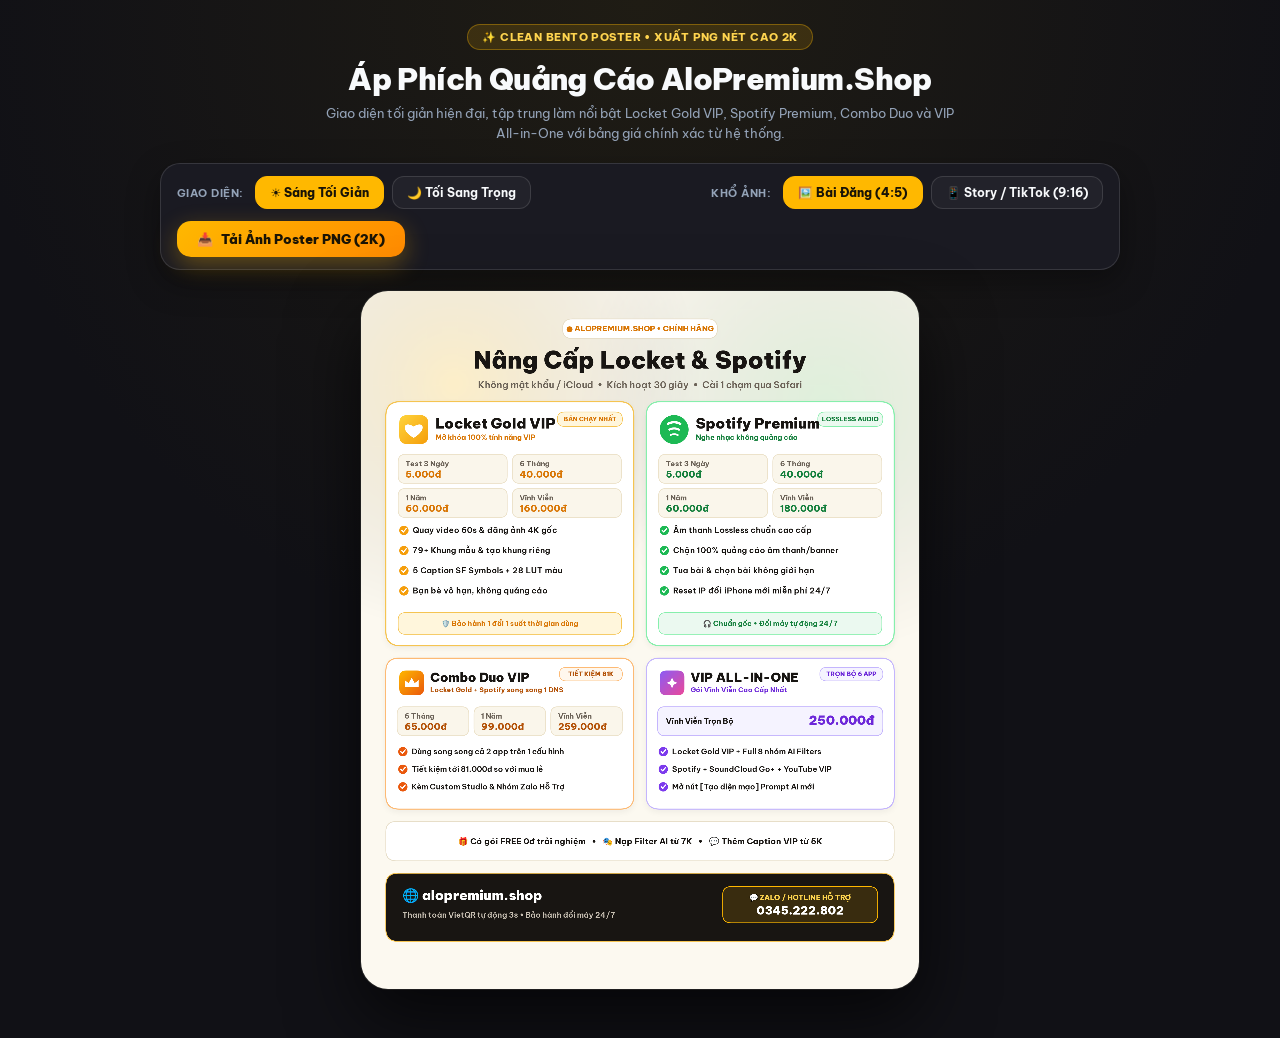
<file: poster_split.html>
<!DOCTYPE html>
<html lang="vi">
<head>
  <meta charset="UTF-8">
  <meta name="viewport" content="width=device-width, initial-scale=1.0">
  <title>Poster Quảng Cáo Tối Giản — AloPremium.Shop</title>
  <link rel="preconnect" href="https://fonts.googleapis.com">
  <link rel="preconnect" href="https://fonts.gstatic.com" crossorigin>
  <link href="https://fonts.googleapis.com/css2?family=Be+Vietnam+Pro:wght@500;600;700;800;900&family=Fredoka:wght@600;700&display=swap" rel="stylesheet">
  <style>
    :root {
      --bg-page: #111116;
      --card-ui: #1A1A22;
      --border-ui: rgba(255, 255, 255, 0.12);
      --text-ui: #F8FAFC;
      --muted-ui: #94A3B8;
      --accent: #FFB800;
    }
    * { box-sizing: border-box; margin: 0; padding: 0; }
    body {
      font-family: 'Be Vietnam Pro', system-ui, -apple-system, BlinkMacSystemFont, sans-serif;
      background: radial-gradient(circle at top center, #1F1C14 0%, var(--bg-page) 55%);
      color: var(--text-ui);
      min-height: 100vh;
      padding: 24px 16px 48px;
      display: flex;
      flex-direction: column;
      align-items: center;
    }
    .studio-wrap {
      width: 100%;
      max-width: 960px;
      display: flex;
      flex-direction: column;
      align-items: center;
      gap: 20px;
    }
    .studio-head {
      text-align: center;
      max-width: 640px;
    }
    .studio-badge {
      display: inline-flex;
      align-items: center;
      gap: 6px;
      padding: 5px 14px;
      border-radius: 999px;
      background: rgba(255, 184, 0, 0.14);
      border: 1px solid rgba(255, 184, 0, 0.35);
      color: #FFD54F;
      font-size: 11px;
      font-weight: 800;
      letter-spacing: 0.04em;
      text-transform: uppercase;
      margin-bottom: 10px;
    }
    .studio-head h1 {
      font-size: clamp(22px, 3vw, 30px);
      font-weight: 900;
      letter-spacing: -0.02em;
      margin-bottom: 6px;
    }
    .studio-head p {
      font-size: 13px;
      color: var(--muted-ui);
      line-height: 1.5;
    }
    .toolbar {
      width: 100%;
      background: var(--card-ui);
      border: 1px solid var(--border-ui);
      border-radius: 20px;
      padding: 12px 16px;
      display: flex;
      flex-wrap: wrap;
      align-items: center;
      justify-content: space-between;
      gap: 12px;
      box-shadow: 0 12px 32px rgba(0, 0, 0, 0.35);
    }
    .ctrl-group {
      display: flex;
      flex-wrap: wrap;
      align-items: center;
      gap: 8px;
    }
    .ctrl-label {
      font-size: 11px;
      font-weight: 700;
      color: var(--muted-ui);
      text-transform: uppercase;
      letter-spacing: 0.04em;
      margin-right: 4px;
    }
    .pill-btn {
      border: 1px solid var(--border-ui);
      background: rgba(255, 255, 255, 0.04);
      color: var(--text-ui);
      padding: 8px 14px;
      border-radius: 12px;
      font-family: inherit;
      font-size: 12px;
      font-weight: 700;
      cursor: pointer;
      transition: all 0.18s ease;
    }
    .pill-btn:hover { background: rgba(255, 255, 255, 0.1); }
    .pill-btn.active {
      background: var(--accent);
      color: #181307;
      border-color: var(--accent);
      font-weight: 800;
    }
    .btn-download {
      border: none;
      background: linear-gradient(135deg, #FFB800 0%, #FF8A00 100%);
      color: #1A1405;
      padding: 10px 20px;
      border-radius: 14px;
      font-family: inherit;
      font-size: 13px;
      font-weight: 900;
      cursor: pointer;
      box-shadow: 0 8px 24px rgba(255, 184, 0, 0.32);
      transition: transform 0.15s ease, filter 0.15s ease;
      display: inline-flex;
      align-items: center;
      gap: 8px;
    }
    .btn-download:hover { filter: brightness(1.06); transform: translateY(-1px); }
    .btn-download:active { transform: translateY(0); }
    .preview-shell {
      width: 100%;
      max-width: 560px;
      border-radius: 28px;
      overflow: hidden;
      border: 1px solid var(--border-ui);
      box-shadow: 0 28px 70px rgba(0, 0, 0, 0.65);
      background: #000;
    }
    .preview-shell.story { max-width: 420px; }
    canvas {
      display: block;
      width: 100%;
      height: auto;
    }
  </style>
</head>
<body>

  <div class="studio-wrap">
    <div class="studio-head">
      <div class="studio-badge">✨ Clean Bento Poster • Xuất PNG Nét Cao 2K</div>
      <h1>Áp Phích Quảng Cáo AloPremium.Shop</h1>
      <p>Giao diện tối giản hiện đại, tập trung làm nổi bật Locket Gold VIP, Spotify Premium, Combo Duo và VIP All-in-One với bảng giá chính xác từ hệ thống.</p>
    </div>

    <div class="toolbar">
      <div class="ctrl-group">
        <span class="ctrl-label">Giao diện:</span>
        <button type="button" class="pill-btn active" id="themeBtn_light" onclick="setTheme('light')">☀️ Sáng Tối Giản</button>
        <button type="button" class="pill-btn" id="themeBtn_dark" onclick="setTheme('dark')">🌙 Tối Sang Trọng</button>
      </div>

      <div class="ctrl-group">
        <span class="ctrl-label">Khổ ảnh:</span>
        <button type="button" class="pill-btn active" id="ratioBtn_post" onclick="setRatio('post')">🖼️ Bài Đăng (4:5)</button>
        <button type="button" class="pill-btn" id="ratioBtn_story" onclick="setRatio('story')">📱 Story / TikTok (9:16)</button>
      </div>

      <button type="button" class="btn-download" onclick="downloadPosterPng()">
        <span>📥</span> Tải Ảnh Poster PNG (2K)
      </button>
    </div>

    <div class="preview-shell" id="previewShell">
      <canvas id="posterCanvas"></canvas>
    </div>
  </div>

  <script>
    const canvas = document.getElementById('posterCanvas');
    const ctx = canvas.getContext('2d');

    const STATE = {
      theme: 'light', // 'light' | 'dark'
      ratio: 'post',  // 'post' (4:5 -> 1080x1350 @2x) | 'story' (9:16 -> 1080x1920 @2x)
    };

    const THEMES = {
      light: {
        bg: '#FCF9F0',
        glowL: 'rgba(255, 184, 0, 0.16)',
        glowR: 'rgba(29, 185, 84, 0.13)',
        ink: '#181512',
        muted: '#6B6257',
        subtle: '#9A8F80',
        pillBg: '#FFFFFF',
        pillBorder: '#E7DEC8',
        cardBg: '#FFFFFF',
        cardBorder: '#E9DFC9',
        subCardBg: '#FAF6EB',
        subCardBorder: '#ECE2CA',
        footerBg: '#181512',
        footerText: '#FFFFFF',
        footerMuted: '#C7BFB2',
        locketAccent: '#D97706',
        locketSoft: '#FFF6DC',
        locketBorder: '#F5C451',
        spotifyAccent: '#15803D',
        spotifySoft: '#EBF9F0',
        spotifyBorder: '#86EFAC',
        comboAccent: '#B45309',
        comboSoft: '#FFF7ED',
        comboBorder: '#FDBA74',
        allAccent: '#6D28D9',
        allSoft: '#F5F3FF',
        allBorder: '#C4B5FD',
      },
      dark: {
        bg: '#0E0F14',
        glowL: 'rgba(255, 184, 0, 0.18)',
        glowR: 'rgba(29, 185, 84, 0.15)',
        ink: '#F8FAFC',
        muted: '#A1A1AA',
        subtle: '#71717A',
        pillBg: '#171922',
        pillBorder: '#2A2D3B',
        cardBg: '#151720',
        cardBorder: '#272A38',
        subCardBg: '#1C1F2B',
        subCardBorder: '#2E3244',
        footerBg: '#171923',
        footerText: '#FFFFFF',
        footerMuted: '#A1A1AA',
        locketAccent: '#FFB800',
        locketSoft: 'rgba(255, 184, 0, 0.12)',
        locketBorder: 'rgba(255, 184, 0, 0.45)',
        spotifyAccent: '#22C55E',
        spotifySoft: 'rgba(34, 197, 94, 0.12)',
        spotifyBorder: 'rgba(34, 197, 94, 0.42)',
        comboAccent: '#FB923C',
        comboSoft: 'rgba(251, 146, 60, 0.12)',
        comboBorder: 'rgba(251, 146, 60, 0.42)',
        allAccent: '#A78BFA',
        allSoft: 'rgba(167, 139, 250, 0.12)',
        allBorder: 'rgba(167, 139, 250, 0.42)',
      }
    };

    const FONT_SANS = '"Be Vietnam Pro", system-ui, -apple-system, sans-serif';
    const FONT_DISPLAY = '"Fredoka", "Be Vietnam Pro", system-ui, sans-serif';

    function setTheme(t) {
      STATE.theme = t;
      document.getElementById('themeBtn_light').classList.toggle('active', t === 'light');
      document.getElementById('themeBtn_dark').classList.toggle('active', t === 'dark');
      renderPoster();
    }

    function setRatio(r) {
      STATE.ratio = r;
      document.getElementById('ratioBtn_post').classList.toggle('active', r === 'post');
      document.getElementById('ratioBtn_story').classList.toggle('active', r === 'story');
      document.getElementById('previewShell').classList.toggle('story', r === 'story');
      renderPoster();
    }

    function roundPath(x, y, w, h, r) {
      const rad = Math.min(r, w / 2, h / 2);
      ctx.beginPath();
      ctx.moveTo(x + rad, y);
      ctx.lineTo(x + w - rad, y);
      ctx.quadraticCurveTo(x + w, y, x + w, y + rad);
      ctx.lineTo(x + w, y + h - rad);
      ctx.quadraticCurveTo(x + w, y + h, x + w - rad, y + h);
      ctx.lineTo(x + rad, y + h);
      ctx.quadraticCurveTo(x, y + h, x, y + h - rad);
      ctx.lineTo(x, y + rad);
      ctx.quadraticCurveTo(x, y, x + rad, y);
      ctx.closePath();
    }

    function fillStrokeCard(x, y, w, h, r, fill, stroke, lineW = 2, shadowColor = null) {
      ctx.save();
      if (shadowColor) {
        ctx.shadowColor = shadowColor;
        ctx.shadowBlur = 28;
        ctx.shadowOffsetY = 10;
      }
      roundPath(x, y, w, h, r);
      ctx.fillStyle = fill;
      ctx.fill();
      ctx.restore();

      if (stroke) {
        ctx.save();
        roundPath(x, y, w, h, r);
        ctx.lineWidth = lineW;
        ctx.strokeStyle = stroke;
        ctx.stroke();
        ctx.restore();
      }
    }

    // Icon Vector: Locket Gold (Nền vàng bo góc + Trái tim trắng)
    function drawLocketIcon(cx, cy, size) {
      const x = cx - size / 2;
      const y = cy - size / 2;
      ctx.save();
      const g = ctx.createLinearGradient(x, y, x + size, y + size);
      g.addColorStop(0, '#FFD43B');
      g.addColorStop(1, '#F59E0B');
      roundPath(x, y, size, size, size * 0.28);
      ctx.fillStyle = g;
      ctx.fill();

      // White heart inside
      ctx.fillStyle = '#FFFFFF';
      const s = size * 0.25;
      ctx.beginPath();
      ctx.moveTo(cx, cy + s * 1.15);
      ctx.bezierCurveTo(cx - s * 1.9, cy + s * 0.05, cx - s * 1.4, cy - s * 1.3, cx, cy - s * 0.42);
      ctx.bezierCurveTo(cx + s * 1.4, cy - s * 1.3, cx + s * 1.9, cy + s * 0.05, cx, cy + s * 1.15);
      ctx.fill();
      ctx.restore();
    }

    // Icon Vector: Spotify (Tròn xanh + 3 sóng trắng)
    function drawSpotifyIcon(cx, cy, size) {
      const r = size / 2;
      ctx.save();
      ctx.beginPath();
      ctx.arc(cx, cy, r, 0, Math.PI * 2);
      ctx.fillStyle = '#1DB954';
      ctx.fill();

      ctx.strokeStyle = '#FFFFFF';
      ctx.lineCap = 'round';
      const arcs = [
        { dy: -r * 0.16, rad: r * 0.85, w: r * 0.16, a0: -2.08, a1: -1.04 },
        { dy: r * 0.12,  rad: r * 0.7,  w: r * 0.14, a0: -2.05, a1: -1.07 },
        { dy: r * 0.38,  rad: r * 0.56, w: r * 0.12, a0: -2.02, a1: -1.10 },
      ];
      arcs.forEach(a => {
        ctx.lineWidth = a.w;
        ctx.beginPath();
        ctx.arc(cx, cy + a.dy + r * 0.5, a.rad, a.a0, a.a1);
        ctx.stroke();
      });
      ctx.restore();
    }

    // Icon Vector: Crown (Combo Duo)
    function drawCrownIcon(cx, cy, size) {
      const x = cx - size / 2;
      const y = cy - size / 2;
      ctx.save();
      const g = ctx.createLinearGradient(x, y, x + size, y + size);
      g.addColorStop(0, '#FFB800');
      g.addColorStop(1, '#EA580C');
      roundPath(x, y, size, size, size * 0.28);
      ctx.fillStyle = g;
      ctx.fill();

      ctx.fillStyle = '#FFFFFF';
      const w = size * 0.56;
      const h = size * 0.38;
      const lx = cx - w / 2;
      const by = cy + h * 0.45;
      ctx.beginPath();
      ctx.moveTo(lx, by);
      ctx.lineTo(lx, cy - h * 0.3);
      ctx.lineTo(cx - w * 0.22, cy + h * 0.02);
      ctx.lineTo(cx, cy - h * 0.55);
      ctx.lineTo(cx + w * 0.22, cy + h * 0.02);
      ctx.lineTo(lx + w, cy - h * 0.3);
      ctx.lineTo(lx + w, by);
      ctx.closePath();
      ctx.fill();
      ctx.restore();
    }

    // Icon Vector: Sparkle (All-in-One)
    function drawSparkleIcon(cx, cy, size) {
      const x = cx - size / 2;
      const y = cy - size / 2;
      ctx.save();
      const g = ctx.createLinearGradient(x, y, x + size, y + size);
      g.addColorStop(0, '#8B5CF6');
      g.addColorStop(1, '#EC4899');
      roundPath(x, y, size, size, size * 0.28);
      ctx.fillStyle = g;
      ctx.fill();

      ctx.fillStyle = '#FFFFFF';
      const s = size * 0.3;
      ctx.beginPath();
      ctx.moveTo(cx, cy - s);
      ctx.quadraticCurveTo(cx, cy, cx + s, cy);
      ctx.quadraticCurveTo(cx, cy, cx, cy + s);
      ctx.quadraticCurveTo(cx, cy, cx - s, cy);
      ctx.quadraticCurveTo(cx, cy, cx, cy - s);
      ctx.fill();
      ctx.restore();
    }

    function drawCheckLine(x, y, text, colorAccent, textColor, fontSize = 18) {
      ctx.save();
      ctx.fillStyle = colorAccent;
      ctx.beginPath();
      ctx.arc(x + 9, y - 5, 9, 0, Math.PI * 2);
      ctx.fill();

      ctx.strokeStyle = '#FFFFFF';
      ctx.lineWidth = 2.4;
      ctx.lineCap = 'round';
      ctx.lineJoin = 'round';
      ctx.beginPath();
      ctx.moveTo(x + 5, y - 5);
      ctx.lineTo(x + 8, y - 2);
      ctx.lineTo(x + 13.5, y - 8.5);
      ctx.stroke();

      ctx.fillStyle = textColor;
      ctx.font = `600 ${fontSize}px ${FONT_SANS}`;
      ctx.textAlign = 'left';
      ctx.fillText(text, x + 26, y);
      ctx.restore();
    }

    function drawPricePillsGrid(x, y, w, items, subBg, subBorder, ink, accentColor, isTwoByTwo = true) {
      const gap = 10;
      const cols = isTwoByTwo ? 2 : items.length;
      const cellW = (w - gap * (cols - 1)) / cols;
      const cellH = 56;
      items.forEach((it, idx) => {
        const col = idx % cols;
        const row = Math.floor(idx / cols);
        const cx = x + col * (cellW + gap);
        const cy = y + row * (cellH + gap);
        fillStrokeCard(cx, cy, cellW, cellH, 14, subBg, subBorder, 1.5);

        ctx.textAlign = 'left';
        ctx.fillStyle = ink;
        ctx.font = `700 14px ${FONT_SANS}`;
        ctx.fillText(it.label, cx + 14, cy + 23);

        ctx.fillStyle = accentColor;
        ctx.font = `800 18px ${FONT_SANS}`;
        ctx.fillText(it.price, cx + 14, cy + 45);
      });
    }

    function renderPoster() {
      const W = 1080;
      const H = STATE.ratio === 'story' ? 1920 : 1350;
      const DPR = 2; // Render 2K nét căng

      canvas.width = W * DPR;
      canvas.height = H * DPR;
      ctx.setTransform(DPR, 0, 0, DPR, 0, 0);

      const T = THEMES[STATE.theme];
      const isStory = STATE.ratio === 'story';
      const pad = 48;
      const shadow = STATE.theme === 'light' ? 'rgba(24, 21, 18, 0.06)' : 'rgba(0, 0, 0, 0.35)';

      // 1. Nền sạch + Ánh sáng nhẹ 2 góc
      ctx.fillStyle = T.bg;
      ctx.fillRect(0, 0, W, H);

      const g1 = ctx.createRadialGradient(180, 180, 10, 180, 180, 480);
      g1.addColorStop(0, T.glowL);
      g1.addColorStop(1, 'transparent');
      ctx.fillStyle = g1;
      ctx.fillRect(0, 0, W, H);

      const g2 = ctx.createRadialGradient(W - 180, 220, 10, W - 180, 220, 480);
      g2.addColorStop(0, T.glowR);
      g2.addColorStop(1, 'transparent');
      ctx.fillStyle = g2;
      ctx.fillRect(0, 0, W, H);

      // 2. HEADER TỐI GIẢN
      let curY = isStory ? 112 : 54;

      // Brand pill
      fillStrokeCard(W / 2 - 150, curY, 300, 38, 19, T.pillBg, T.pillBorder, 1.5);
      ctx.textAlign = 'center';
      ctx.fillStyle = T.locketAccent;
      ctx.font = `800 15px ${FONT_SANS}`;
      ctx.fillText('● ALOPREMIUM.SHOP • CHÍNH HÃNG', W / 2, curY + 24);
      curY += 62;

      // Headline
      ctx.fillStyle = T.ink;
      ctx.font = `900 ${isStory ? 54 : 46}px ${FONT_SANS}`;
      ctx.fillText('Nâng Cấp Locket & Spotify', W / 2, curY + 34);
      curY += 54;

      ctx.fillStyle = T.muted;
      ctx.font = `600 18px ${FONT_SANS}`;
      ctx.fillText('Không mật khẩu / iCloud  •  Kích hoạt 30 giây  •  Cài 1 chạm qua Safari', W / 2, curY + 18);
      curY += isStory ? 56 : 44;

      // 3. HÀNG 1 (2 CỘT LỚN): LOCKET GOLD VIP & SPOTIFY PREMIUM
      const colGap = 24;
      const halfW = (W - pad * 2 - colGap) / 2;
      const topCardH = isStory ? 620 : 472;

      // --- CARD TRÁI: LOCKET GOLD VIP ---
      const lx = pad;
      fillStrokeCard(lx, curY, halfW, topCardH, 28, T.cardBg, T.locketBorder, 2.2, shadow);
      fillStrokeCard(lx + halfW - 148, curY + 20, 126, 28, 14, T.locketSoft, T.locketBorder, 1.2);
      ctx.textAlign = 'center';
      ctx.fillStyle = T.locketAccent;
      ctx.font = `800 12px ${FONT_SANS}`;
      ctx.fillText('BÁN CHẠY NHẤT', lx + halfW - 85, curY + 38);

      drawLocketIcon(lx + 54, curY + 54, 56);
      ctx.textAlign = 'left';
      ctx.fillStyle = T.ink;
      ctx.font = `900 28px ${FONT_SANS}`;
      ctx.fillText('Locket Gold VIP', lx + 96, curY + 52);
      ctx.fillStyle = T.locketAccent;
      ctx.font = `700 14px ${FONT_SANS}`;
      ctx.fillText('Mở khóa 100% tính năng VIP', lx + 96, curY + 74);

      // Lưới giá 4 gói Locket
      drawPricePillsGrid(
        lx + 24, curY + 102, halfW - 48,
        [
          { label: 'Test 3 Ngày', price: '5.000đ' },
          { label: '6 Tháng', price: '40.000đ' },
          { label: '1 Năm', price: '60.000đ' },
          { label: 'Vĩnh Viễn', price: '160.000đ' },
        ],
        T.subCardBg, T.subCardBorder, T.muted, T.locketAccent, true
      );

      // Tính năng Locket
      const lkFeats = [
        'Quay video 60s & đăng ảnh 4K gốc',
        '79+ Khung mẫu & tạo khung riêng',
        '5 Caption SF Symbols + 28 LUT màu',
        'Bạn bè vô hạn, không quảng cáo',
      ];
      let fyL = curY + (isStory ? 276 : 254);
      const featStep = isStory ? 56 : 39;
      lkFeats.forEach(ft => {
        drawCheckLine(lx + 26, fyL, ft, '#F59E0B', T.ink, isStory ? 17 : 15.5);
        fyL += featStep;
      });

      // Thanh cam kết đáy thẻ Locket
      const badgeBotH = isStory ? 54 : 42;
      const badgeBotY = curY + topCardH - badgeBotH - 22;
      fillStrokeCard(lx + 24, badgeBotY, halfW - 48, badgeBotH, 14, T.locketSoft, T.locketBorder, 1.2);
      ctx.textAlign = 'center';
      ctx.fillStyle = T.locketAccent;
      ctx.font = `700 ${isStory ? 15 : 13.5}px ${FONT_SANS}`;
      ctx.fillText('🛡️ Bảo hành 1 đổi 1 suốt thời gian dùng', lx + halfW / 2, badgeBotY + (badgeBotH / 2 + 5));

      // --- CARD PHẢI: SPOTIFY PREMIUM ---
      const rx = pad + halfW + colGap;
      fillStrokeCard(rx, curY, halfW, topCardH, 28, T.cardBg, T.spotifyBorder, 2.2, shadow);
      fillStrokeCard(rx + halfW - 148, curY + 20, 126, 28, 14, T.spotifySoft, T.spotifyBorder, 1.2);
      ctx.textAlign = 'center';
      ctx.fillStyle = T.spotifyAccent;
      ctx.font = `800 12px ${FONT_SANS}`;
      ctx.fillText('LOSSLESS AUDIO', rx + halfW - 85, curY + 38);

      drawSpotifyIcon(rx + 54, curY + 54, 56);
      ctx.textAlign = 'left';
      ctx.fillStyle = T.ink;
      ctx.font = `900 28px ${FONT_SANS}`;
      ctx.fillText('Spotify Premium', rx + 96, curY + 52);
      ctx.fillStyle = T.spotifyAccent;
      ctx.font = `700 14px ${FONT_SANS}`;
      ctx.fillText('Nghe nhạc không quảng cáo', rx + 96, curY + 74);

      // Lưới giá 4 gói Spotify
      drawPricePillsGrid(
        rx + 24, curY + 102, halfW - 48,
        [
          { label: 'Test 3 Ngày', price: '5.000đ' },
          { label: '6 Tháng', price: '40.000đ' },
          { label: '1 Năm', price: '60.000đ' },
          { label: 'Vĩnh Viễn', price: '180.000đ' },
        ],
        T.subCardBg, T.subCardBorder, T.muted, T.spotifyAccent, true
      );

      // Tính năng Spotify
      const spFeats = [
        'Âm thanh Lossless chuẩn cao cấp',
        'Chặn 100% quảng cáo âm thanh/banner',
        'Tua bài & chọn bài không giới hạn',
        'Reset IP đổi iPhone mới miễn phí 24/7',
      ];
      let fyR = curY + (isStory ? 276 : 254);
      spFeats.forEach(ft => {
        drawCheckLine(rx + 26, fyR, ft, '#1DB954', T.ink, isStory ? 17 : 15.5);
        fyR += featStep;
      });

      fillStrokeCard(rx + 24, badgeBotY, halfW - 48, badgeBotH, 14, T.spotifySoft, T.spotifyBorder, 1.2);
      ctx.textAlign = 'center';
      ctx.fillStyle = T.spotifyAccent;
      ctx.font = `700 ${isStory ? 15 : 13.5}px ${FONT_SANS}`;
      ctx.fillText('🎧 Chuẩn gốc • Đổi máy tự động 24/7', rx + halfW / 2, badgeBotY + (badgeBotH / 2 + 5));

      curY += topCardH + (isStory ? 32 : 24);

      // 4. HÀNG 2 (2 CỘT): COMBO DUO VIP & VIP ALL-IN-ONE
      const midCardH = isStory ? 392 : 292;

      // --- CARD TRÁI: COMBO DUO VIP ---
      fillStrokeCard(lx, curY, halfW, midCardH, 26, T.cardBg, T.comboBorder, 2, shadow);
      fillStrokeCard(lx + halfW - 144, curY + 18, 122, 26, 13, T.comboSoft, T.comboBorder, 1.2);
      ctx.textAlign = 'center';
      ctx.fillStyle = T.comboAccent;
      ctx.font = `800 12px ${FONT_SANS}`;
      ctx.fillText('TIẾT KIỆM 81K', lx + halfW - 83, curY + 35);

      drawCrownIcon(lx + 50, curY + 48, 48);
      ctx.textAlign = 'left';
      ctx.fillStyle = T.ink;
      ctx.font = `900 24px ${FONT_SANS}`;
      ctx.fillText('Combo Duo VIP', lx + 86, curY + 46);
      ctx.fillStyle = T.comboAccent;
      ctx.font = `700 13px ${FONT_SANS}`;
      ctx.fillText('Locket Gold + Spotify song song 1 DNS', lx + 86, curY + 66);

      drawPricePillsGrid(
        lx + 22, curY + 94, halfW - 44,
        [
          { label: '6 Tháng', price: '65.000đ' },
          { label: '1 Năm', price: '99.000đ' },
          { label: 'Vĩnh Viễn', price: '259.000đ' },
        ],
        T.subCardBg, T.subCardBorder, T.muted, T.comboAccent, false
      );

      drawCheckLine(lx + 24, curY + (isStory ? 196 : 186), 'Dùng song song cả 2 app trên 1 cấu hình', '#EA580C', T.ink, 15);
      drawCheckLine(lx + 24, curY + (isStory ? 236 : 220), 'Tiết kiệm tới 81.000đ so với mua lẻ', '#EA580C', T.ink, 15);
      drawCheckLine(lx + 24, curY + (isStory ? 276 : 254), 'Kèm Custom Studio & Nhóm Zalo Hỗ Trợ', '#EA580C', T.ink, 15);
      if (isStory) {
        drawCheckLine(lx + 24, curY + 316, 'Cài 1 chạm qua Safari, bảo hành đổi máy', '#EA580C', T.ink, 15);
      }

      // --- CARD PHẢI: VIP ALL-IN-ONE ---
      fillStrokeCard(rx, curY, halfW, midCardH, 26, T.cardBg, T.allBorder, 2, shadow);
      fillStrokeCard(rx + halfW - 144, curY + 18, 122, 26, 13, T.allSoft, T.allBorder, 1.2);
      ctx.textAlign = 'center';
      ctx.fillStyle = T.allAccent;
      ctx.font = `800 12px ${FONT_SANS}`;
      ctx.fillText('TRỌN BỘ 6 APP', rx + halfW - 83, curY + 35);

      drawSparkleIcon(rx + 50, curY + 48, 48);
      ctx.textAlign = 'left';
      ctx.fillStyle = T.ink;
      ctx.font = `900 24px ${FONT_SANS}`;
      ctx.fillText('VIP ALL-IN-ONE', rx + 86, curY + 46);
      ctx.fillStyle = T.allAccent;
      ctx.font = `700 13px ${FONT_SANS}`;
      ctx.fillText('Gói Vĩnh Viễn Cao Cấp Nhất', rx + 86, curY + 66);

      // Price hero box
      fillStrokeCard(rx + 22, curY + 94, halfW - 44, 56, 14, T.allSoft, T.allBorder, 1.5);
      ctx.textAlign = 'left';
      ctx.fillStyle = T.ink;
      ctx.font = `700 15px ${FONT_SANS}`;
      ctx.fillText('Vĩnh Viễn Trọn Bộ', rx + 38, curY + 127);
      ctx.textAlign = 'right';
      ctx.fillStyle = T.allAccent;
      ctx.font = `900 24px ${FONT_SANS}`;
      ctx.fillText('250.000đ', rx + halfW - 38, curY + 129);

      drawCheckLine(rx + 24, curY + (isStory ? 196 : 186), 'Locket Gold VIP + Full 8 nhóm AI Filters', '#7C3AED', T.ink, 15);
      drawCheckLine(rx + 24, curY + (isStory ? 236 : 220), 'Spotify + SoundCloud Go+ + YouTube VIP', '#7C3AED', T.ink, 15);
      drawCheckLine(rx + 24, curY + (isStory ? 276 : 254), 'Mở nút [Tạo diện mạo] Prompt AI mới', '#7C3AED', T.ink, 15);
      if (isStory) {
        drawCheckLine(rx + 24, curY + 316, 'Hỗ trợ cài đặt & kích hoạt riêng từ Admin', '#7C3AED', T.ink, 15);
      }

      curY += midCardH + (isStory ? 32 : 24);

      // 5. THANH FREE + ADDONS GỌN GÀNG
      const stripH = isStory ? 142 : 76;
      fillStrokeCard(pad, curY, W - pad * 2, stripH, 20, T.pillBg, T.pillBorder, 1.5);
      if (isStory) {
        ctx.textAlign = 'center';
        ctx.fillStyle = T.ink;
        ctx.font = `800 18px ${FONT_SANS}`;
        ctx.fillText('🎁 Có sẵn gói Locket Gold FREE 0đ trải nghiệm (Video 30s, không quảng cáo)', W / 2, curY + 50);
        ctx.fillStyle = T.muted;
        ctx.font = `600 16px ${FONT_SANS}`;
        ctx.fillText('Add-ons Studio: Filter AI 20/50/100 lượt (từ 7K)  •  Caption +10/+30 (từ 5K)', W / 2, curY + 98);
      } else {
        ctx.textAlign = 'center';
        ctx.fillStyle = T.ink;
        ctx.font = `700 16px ${FONT_SANS}`;
        ctx.fillText('🎁 Có gói FREE 0đ trải nghiệm   •   🎭 Nạp Filter AI từ 7K   •   💬 Thêm Caption VIP từ 5K', W / 2, curY + 44);
      }

      curY += stripH + (isStory ? 32 : 24);

      // 6. CHÂN TRANG CTA RÕ RÀNG
      const footerH = isStory ? 228 : 132;
      fillStrokeCard(pad, curY, W - pad * 2, footerH, 24, T.footerBg, T.locketBorder, 1.8);
      if (isStory) {
        ctx.textAlign = 'center';
        ctx.fillStyle = '#FFB800';
        ctx.font = `900 32px ${FONT_SANS}`;
        ctx.fillText('🌐 https://alopremium.shop', W / 2, curY + 64);
        ctx.fillStyle = '#FFFFFF';
        ctx.font = `700 20px ${FONT_SANS}`;
        ctx.fillText('Thanh toán VietQR tự động 24/7  •  Zalo hỗ trợ: 0345.222.802', W / 2, curY + 114);
        ctx.fillStyle = T.footerMuted;
        ctx.font = `600 16px ${FONT_SANS}`;
        ctx.fillText('Bảo hành đổi máy trọn gói  •  Không giữ thông tin iCloud khách hàng', W / 2, curY + 158);
      } else {
        ctx.textAlign = 'left';
        ctx.fillStyle = '#FFFFFF';
        ctx.font = `900 26px ${FONT_SANS}`;
        ctx.fillText('🌐 alopremium.shop', pad + 32, curY + 52);
        ctx.fillStyle = T.footerMuted;
        ctx.font = `600 15px ${FONT_SANS}`;
        ctx.fillText('Thanh toán VietQR tự động 3s • Bảo hành đổi máy 24/7', pad + 32, curY + 86);

        fillStrokeCard(W - pad - 332, curY + 26, 300, 70, 16, 'rgba(255, 184, 0, 0.14)', '#FFB800', 1.5);
        ctx.textAlign = 'center';
        ctx.fillStyle = '#FFD54F';
        ctx.font = `800 14px ${FONT_SANS}`;
        ctx.fillText('💬 ZALO / HOTLINE HỖ TRỢ', W - pad - 182, curY + 52);
        ctx.fillStyle = '#FFFFFF';
        ctx.font = `900 22px ${FONT_SANS}`;
        ctx.fillText('0345.222.802', W - pad - 182, curY + 80);
      }
    }

    function downloadPosterPng() {
      const link = document.createElement('a');
      link.download = `AloPremium_Poster_${STATE.ratio}_${STATE.theme}.png`;
      link.href = canvas.toDataURL('image/png', 1.0);
      link.click();
    }

    document.fonts.ready.then(() => {
      renderPoster();
    });
    // Render ngay một lần đề phòng font chậm
    renderPoster();
  </script>

</body>
</html>
</file>
